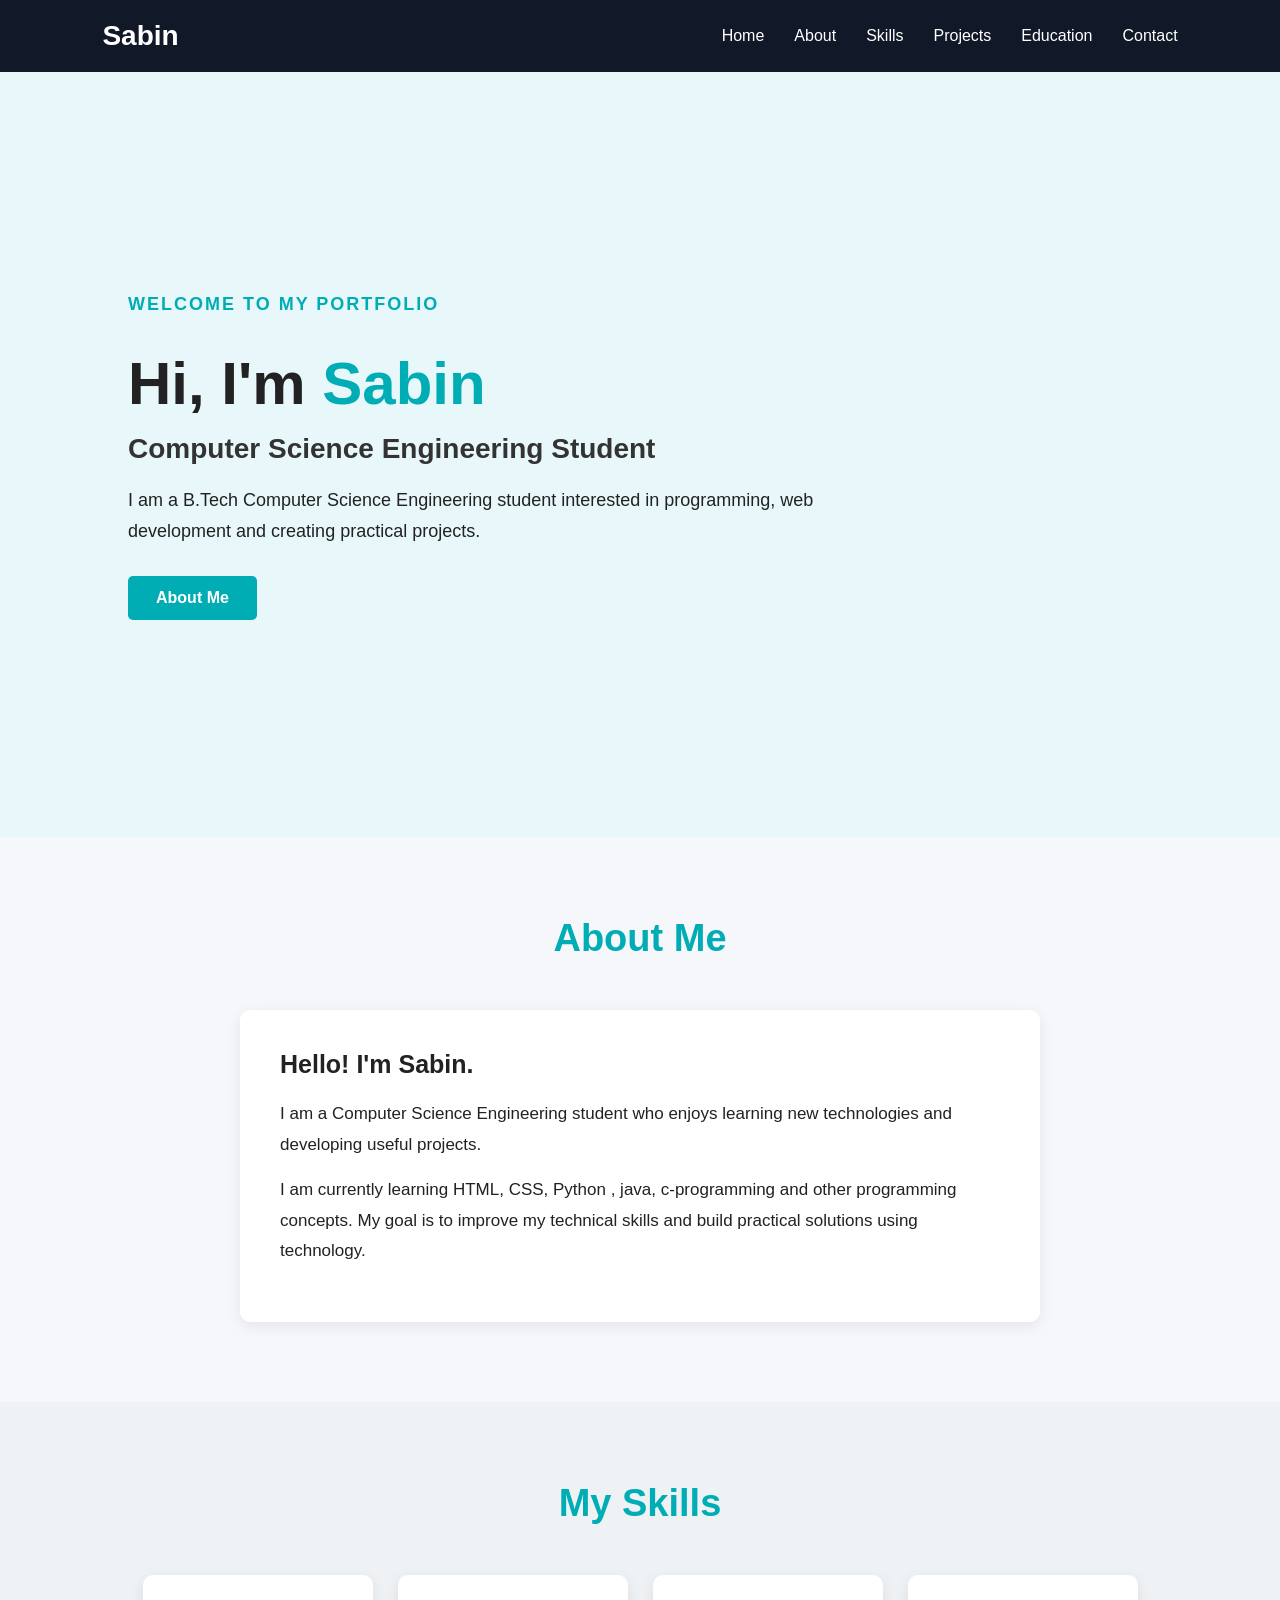
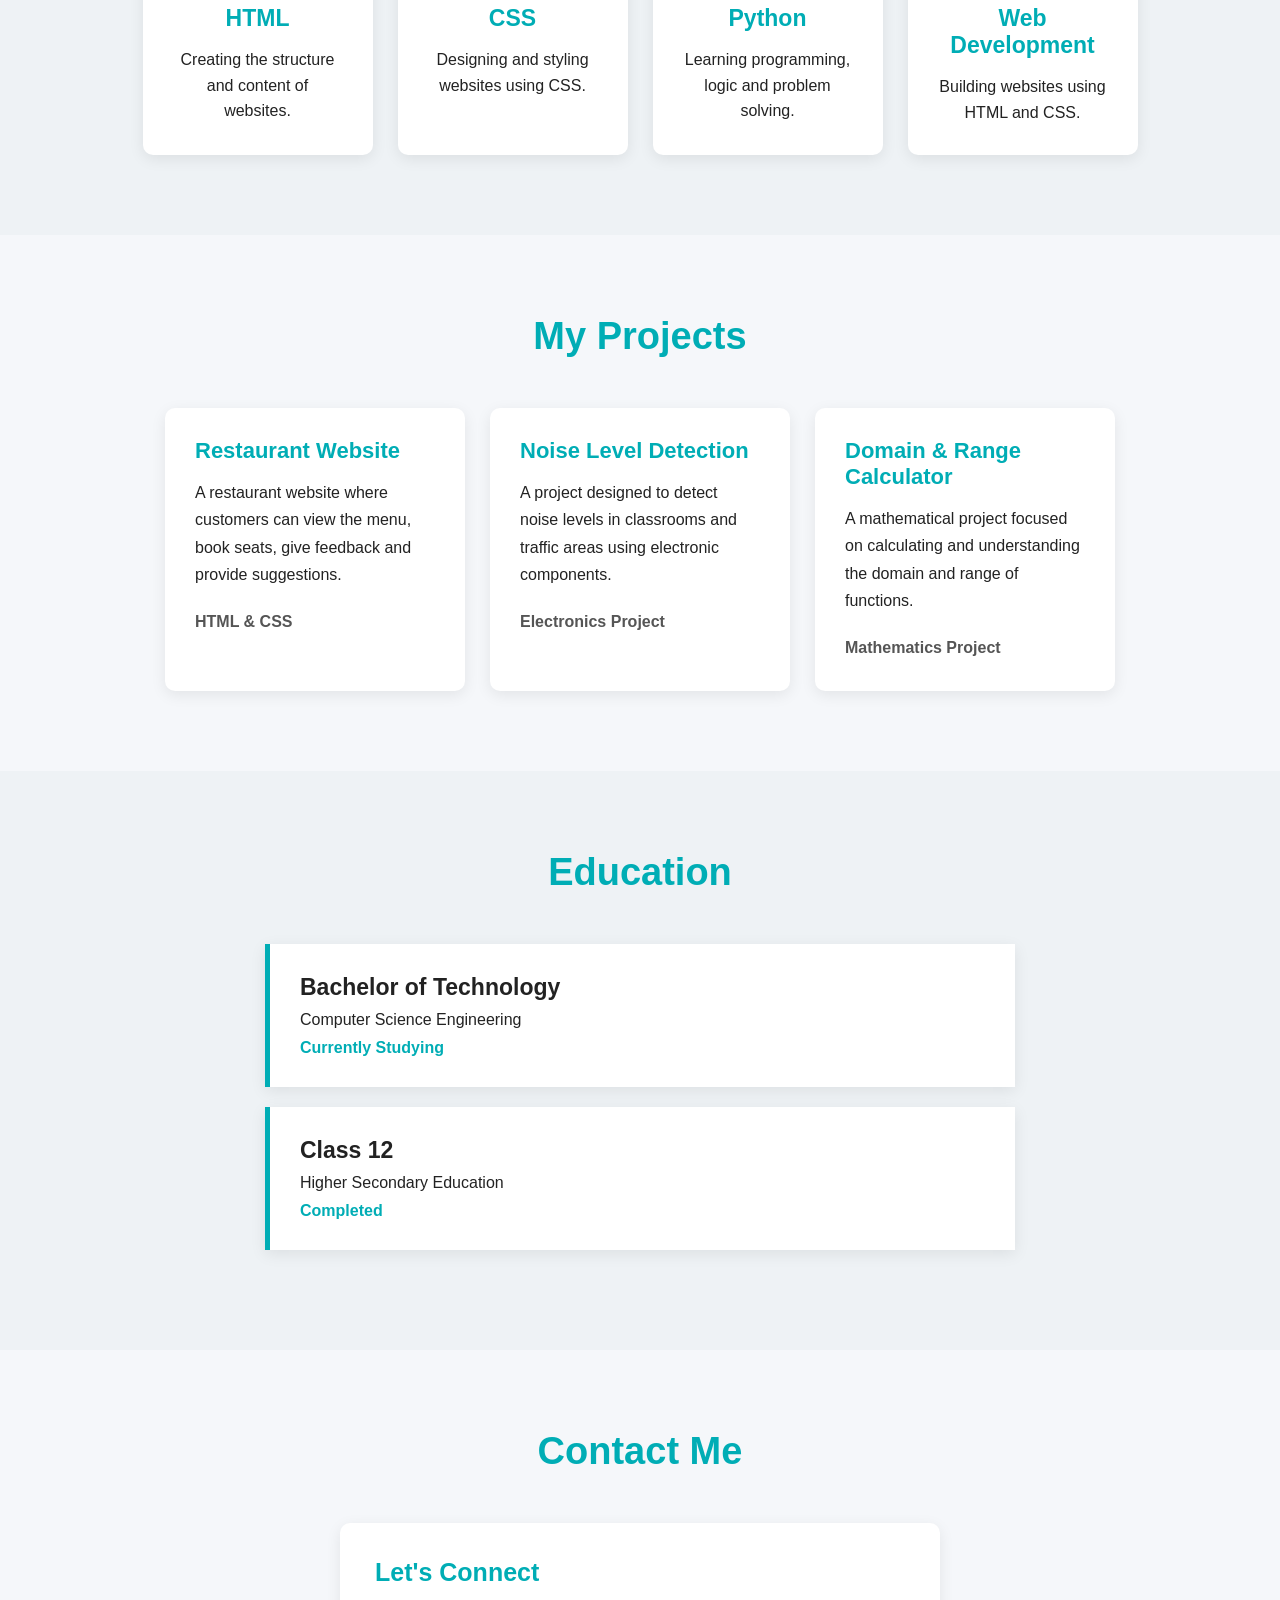
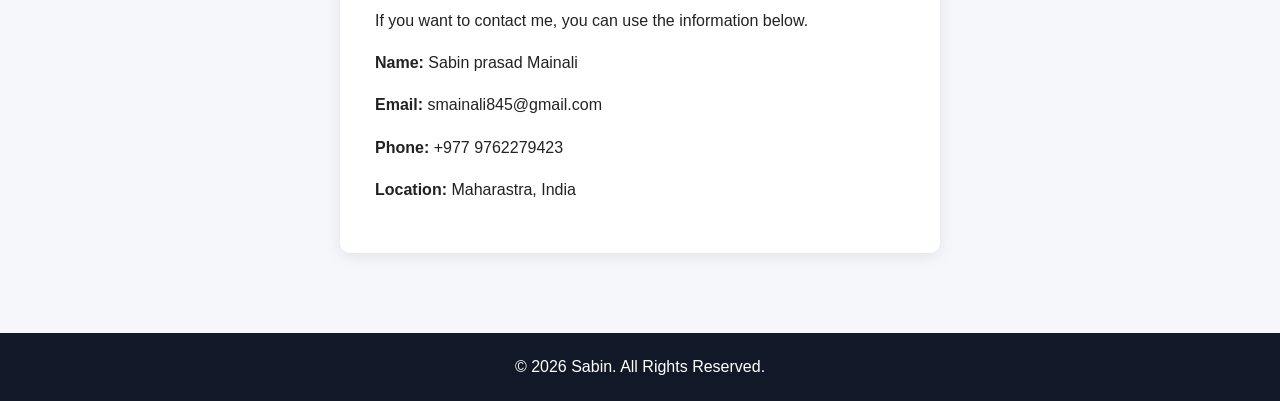
<file: s.html>
<!DOCTYPE html>
<html lang="en">
<head>
    <meta charset="UTF-8">
    <title>Sabin - Portfolio</title>
    <link rel="stylesheet" href="a.css">
</head>

<body>

    <!-- Navigation Bar -->
    <header>
        <nav>
            <h2>Sabin</h2>

            <ul>
                <li><a href="#home">Home</a></li>
                <li><a href="#about">About</a></li>
                <li><a href="#skills">Skills</a></li>
                <li><a href="#projects">Projects</a></li>
                <li><a href="#education">Education</a></li>
                <li><a href="#contact">Contact</a></li>
            </ul>
        </nav>
    </header>


    <!-- Home Section -->
    <section id="home" class="home">
        <div class="home-content">

            <p class="welcome">WELCOME TO MY PORTFOLIO</p>

            <h1>Hi, I'm <span>Sabin</span></h1>

            <h2>Computer Science Engineering Student</h2>

            <p>
                I am a B.Tech Computer Science Engineering student
                interested in programming, web development and
                creating practical projects.
            </p>

            <a href="#about" class="btn">About Me</a>

        </div>
    </section>


    <!-- About Section -->
    <section id="about">

        <h2 class="section-title">About Me</h2>

        <div class="about-content">

            <div class="about-text">

                <h3>Hello! I'm Sabin.</h3>

                <p>
                    I am a Computer Science Engineering student who
                    enjoys learning new technologies and developing
                    useful projects.
                </p>

                <p>
                    I am currently learning HTML, CSS, Python , java, c-programming and
                    other programming concepts. My goal is to improve
                    my technical skills and build practical solutions
                    using technology.
                </p>

            </div>

        </div>

    </section>


    <!-- Skills Section -->
    <section id="skills" class="skills-section">

        <h2 class="section-title">My Skills</h2>

        <div class="skills-container">

            <div class="skill-card">
                <h3>HTML</h3>
                <p>
                    Creating the structure and content
                    of websites.
                </p>
            </div>

            <div class="skill-card">
                <h3>CSS</h3>
                <p>
                    Designing and styling websites
                    using CSS.
                </p>
            </div>

            <div class="skill-card">
                <h3>Python</h3>
                <p>
                    Learning programming, logic and
                    problem solving.
                </p>
            </div>

            <div class="skill-card">
                <h3>Web Development</h3>
                <p>
                    Building websites using HTML
                    and CSS.
                </p>
            </div>

        </div>

    </section>


    <!-- Projects Section -->
    <section id="projects">

        <h2 class="section-title">My Projects</h2>

        <div class="projects-container">

            <div class="project-card">

                <h3>Restaurant Website</h3>

                <p>
                    A restaurant website where customers
                    can view the menu, book seats, give
                    feedback and provide suggestions.
                </p>

                <p class="project-tech">
                    HTML & CSS
                </p>

            </div>


            <div class="project-card">

                <h3>Noise Level Detection</h3>

                <p>
                    A project designed to detect noise
                    levels in classrooms and traffic areas
                    using electronic components.
                </p>

                <p class="project-tech">
                    Electronics Project
                </p>

            </div>


            <div class="project-card">

                <h3>Domain & Range Calculator</h3>

                <p>
                    A mathematical project focused on
                    calculating and understanding the
                    domain and range of functions.
                </p>

                <p class="project-tech">
                    Mathematics Project
                </p>

            </div>

        </div>

    </section>


    <!-- Education Section -->
    <section id="education" class="education-section">

        <h2 class="section-title">Education</h2>

        <div class="education-container">

            <div class="education-card">

                <h3>Bachelor of Technology</h3>

                <p>
                    Computer Science Engineering
                </p>

                <span>Currently Studying</span>

            </div>


            <div class="education-card">

                <h3>Class 12</h3>

                <p>
                    Higher Secondary Education
                </p>

                <span>Completed</span>

            </div>

        </div>

    </section>


    <!-- Contact Section -->
    <section id="contact">

        <h2 class="section-title">Contact Me</h2>

        <div class="contact-container">

            <div class="contact-card">

                <h3>Let's Connect</h3>

                <p>
                    If you want to contact me, you can
                    use the information below.
                </p>

                <p>
                    <strong>Name:</strong> Sabin prasad Mainali
                </p>

                <p>
                    <strong>Email:</strong>
                     smainali845@gmail.com
                </p>

                <p>
                    <strong>Phone:</strong>
                    +977 9762279423
                </p>

                <p>
                    <strong>Location:</strong>
                     Maharastra, India
                </p>

            </div>

        </div>

    </section>


    <!-- Footer -->
    <footer>

        <p>
            © 2026 Sabin. All Rights Reserved.
        </p>

    </footer>

</body>
</html>
</file>
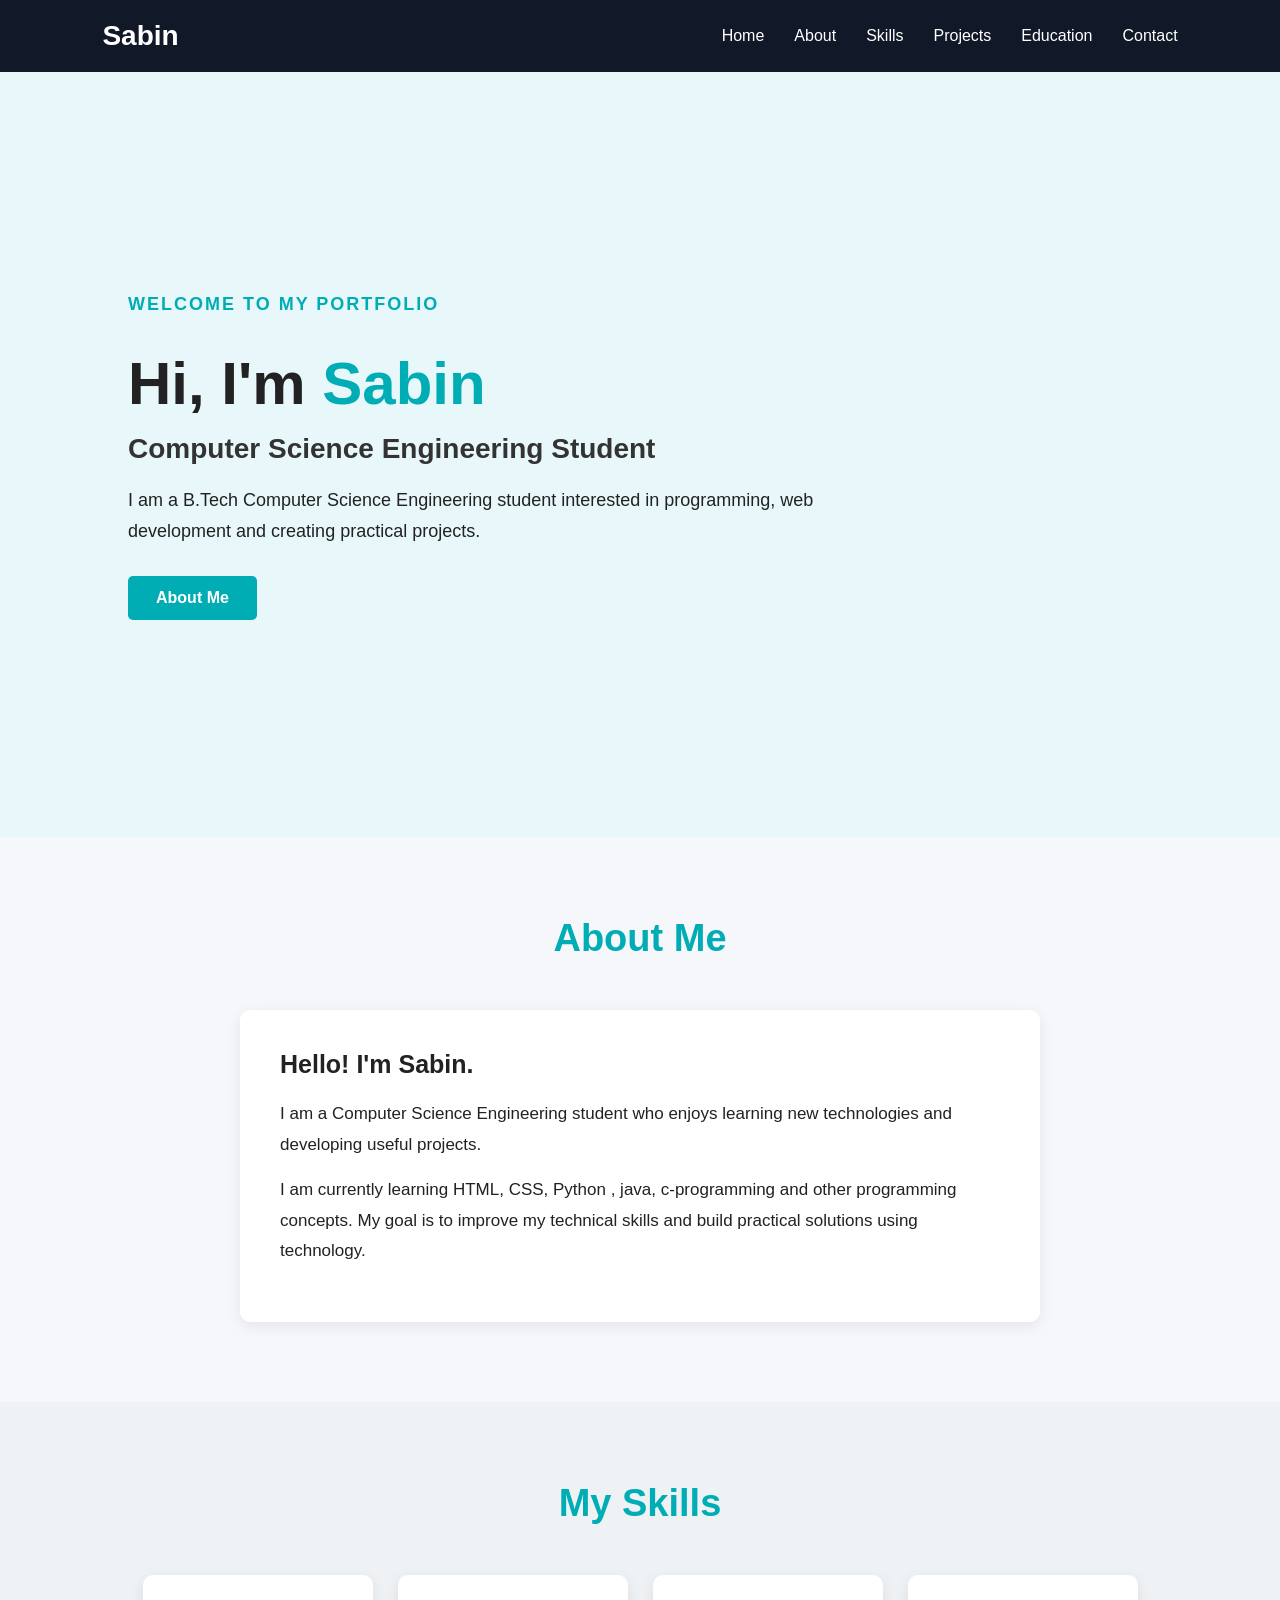
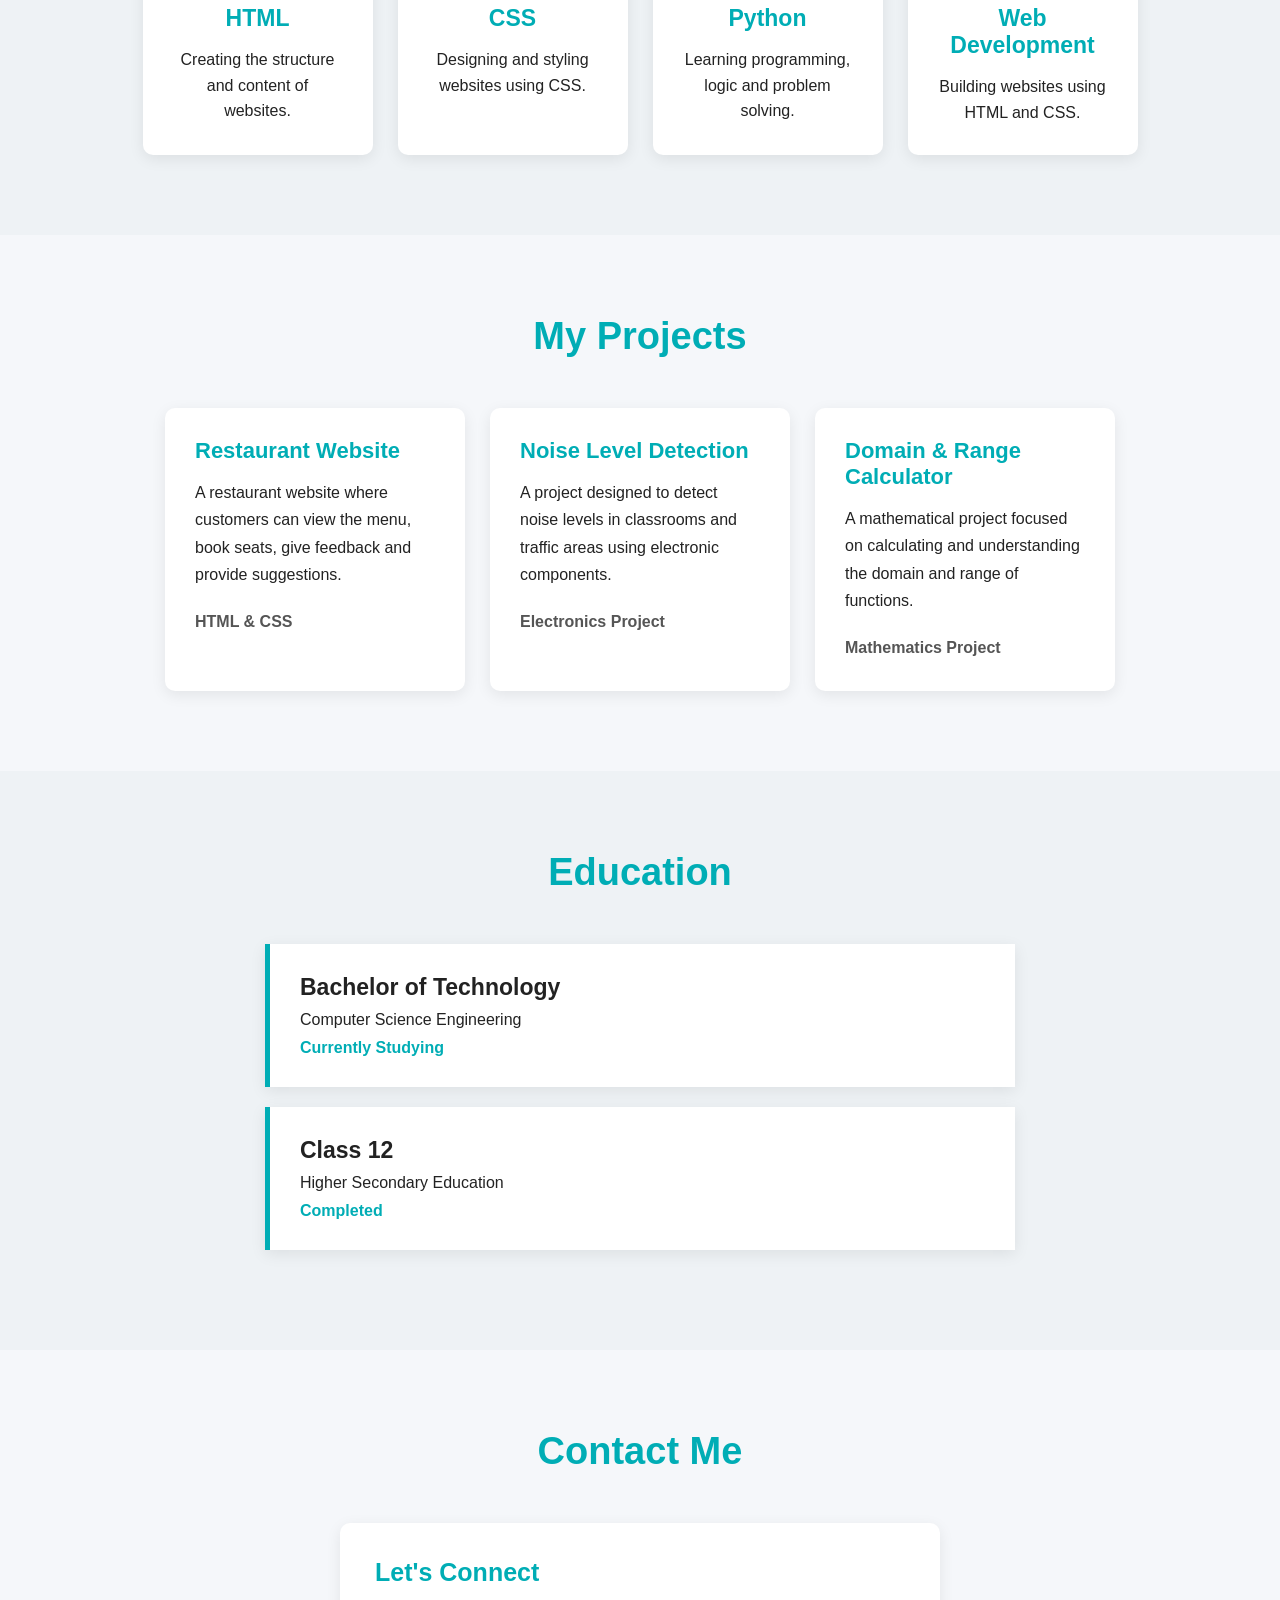
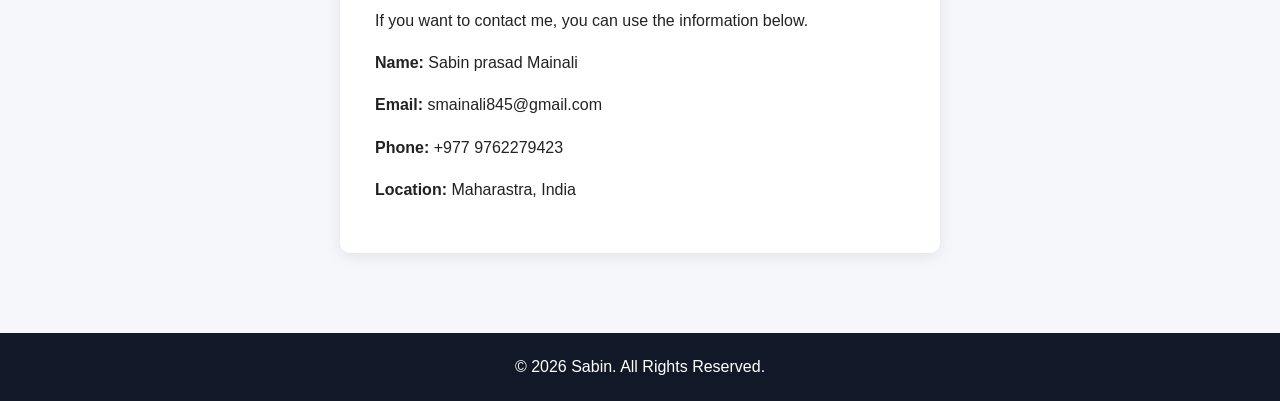
<file: practise/s.html>
<!DOCTYPE html>
<html lang="en">
<head>
    <meta charset="UTF-8">
    <title>Sabin - Portfolio</title>
    <link rel="stylesheet" href="a.css">
</head>

<body>

    <!-- Navigation Bar -->
    <header>
        <nav>
            <h2>Sabin</h2>

            <ul>
                <li><a href="#home">Home</a></li>
                <li><a href="#about">About</a></li>
                <li><a href="#skills">Skills</a></li>
                <li><a href="#projects">Projects</a></li>
                <li><a href="#education">Education</a></li>
                <li><a href="#contact">Contact</a></li>
            </ul>
        </nav>
    </header>


    <!-- Home Section -->
    <section id="home" class="home">
        <div class="home-content">

            <p class="welcome">WELCOME TO MY PORTFOLIO</p>

            <h1>Hi, I'm <span>Sabin</span></h1>

            <h2>Computer Science Engineering Student</h2>

            <p>
                I am a B.Tech Computer Science Engineering student
                interested in programming, web development and
                creating practical projects.
            </p>

            <a href="#about" class="btn">About Me</a>

        </div>
    </section>


    <!-- About Section -->
    <section id="about">

        <h2 class="section-title">About Me</h2>

        <div class="about-content">

            <div class="about-text">

                <h3>Hello! I'm Sabin.</h3>

                <p>
                    I am a Computer Science Engineering student who
                    enjoys learning new technologies and developing
                    useful projects.
                </p>

                <p>
                    I am currently learning HTML, CSS, Python , java, c-programming and
                    other programming concepts. My goal is to improve
                    my technical skills and build practical solutions
                    using technology.
                </p>

            </div>

        </div>

    </section>


    <!-- Skills Section -->
    <section id="skills" class="skills-section">

        <h2 class="section-title">My Skills</h2>

        <div class="skills-container">

            <div class="skill-card">
                <h3>HTML</h3>
                <p>
                    Creating the structure and content
                    of websites.
                </p>
            </div>

            <div class="skill-card">
                <h3>CSS</h3>
                <p>
                    Designing and styling websites
                    using CSS.
                </p>
            </div>

            <div class="skill-card">
                <h3>Python</h3>
                <p>
                    Learning programming, logic and
                    problem solving.
                </p>
            </div>

            <div class="skill-card">
                <h3>Web Development</h3>
                <p>
                    Building websites using HTML
                    and CSS.
                </p>
            </div>

        </div>

    </section>


    <!-- Projects Section -->
    <section id="projects">

        <h2 class="section-title">My Projects</h2>

        <div class="projects-container">

            <div class="project-card">

                <h3>Restaurant Website</h3>

                <p>
                    A restaurant website where customers
                    can view the menu, book seats, give
                    feedback and provide suggestions.
                </p>

                <p class="project-tech">
                    HTML & CSS
                </p>

            </div>


            <div class="project-card">

                <h3>Noise Level Detection</h3>

                <p>
                    A project designed to detect noise
                    levels in classrooms and traffic areas
                    using electronic components.
                </p>

                <p class="project-tech">
                    Electronics Project
                </p>

            </div>


            <div class="project-card">

                <h3>Domain & Range Calculator</h3>

                <p>
                    A mathematical project focused on
                    calculating and understanding the
                    domain and range of functions.
                </p>

                <p class="project-tech">
                    Mathematics Project
                </p>

            </div>

        </div>

    </section>


    <!-- Education Section -->
    <section id="education" class="education-section">

        <h2 class="section-title">Education</h2>

        <div class="education-container">

            <div class="education-card">

                <h3>Bachelor of Technology</h3>

                <p>
                    Computer Science Engineering
                </p>

                <span>Currently Studying</span>

            </div>


            <div class="education-card">

                <h3>Class 12</h3>

                <p>
                    Higher Secondary Education
                </p>

                <span>Completed</span>

            </div>

        </div>

    </section>


    <!-- Contact Section -->
    <section id="contact">

        <h2 class="section-title">Contact Me</h2>

        <div class="contact-container">

            <div class="contact-card">

                <h3>Let's Connect</h3>

                <p>
                    If you want to contact me, you can
                    use the information below.
                </p>

                <p>
                    <strong>Name:</strong> Sabin prasad Mainali
                </p>

                <p>
                    <strong>Email:</strong>
                     smainali845@gmail.com
                </p>

                <p>
                    <strong>Phone:</strong>
                    +977 9762279423
                </p>

                <p>
                    <strong>Location:</strong>
                     Maharastra, India
                </p>

            </div>

        </div>

    </section>


    <!-- Footer -->
    <footer>

        <p>
            © 2026 Sabin. All Rights Reserved.
        </p>

    </footer>

</body>
</html>
</file>
<file: a.css>
* {
    margin: 0;
    padding: 0;
    box-sizing: border-box;
}

html {
    scroll-behavior: smooth;
}

body {
    font-family: Arial, sans-serif;
    background-color: #f5f7fa;
    color: #222;
}


/* =========================
   NAVIGATION
========================= */

header {
    background-color: #111827;
    padding: 20px 8%;
}

nav {
    display: flex;
    justify-content: space-between;
    align-items: center;
}

nav h2 {
    color: white;
    font-size: 28px;
}

nav ul {
    display: flex;
    list-style: none;
    gap: 30px;
}

nav ul li a {
    color: white;
    text-decoration: none;
    font-size: 16px;
}

nav ul li a:hover {
    color: #00adb5;
}


/* =========================
   HOME
========================= */

.home {
    min-height: 85vh;
    display: flex;
    align-items: center;
    padding: 80px 10%;
    background-color: #e8f8fa;
}

.home-content {
    max-width: 700px;
}

.welcome {
    color: #00adb5;
    font-weight: bold;
    letter-spacing: 2px;
    margin-bottom: 20px;
}

.home h1 {
    font-size: 60px;
    margin-bottom: 15px;
}

.home h1 span {
    color: #00adb5;
}

.home h2 {
    font-size: 28px;
    margin-bottom: 20px;
    color: #333;
}

.home p {
    font-size: 18px;
    line-height: 1.7;
    margin-bottom: 30px;
}

.btn {
    display: inline-block;
    background-color: #00adb5;
    color: white;
    padding: 13px 28px;
    text-decoration: none;
    border-radius: 5px;
    font-weight: bold;
}

.btn:hover {
    background-color: #008b91;
}


/* =========================
   COMMON SECTION
========================= */

section {
    padding: 80px 10%;
}

.section-title {
    text-align: center;
    font-size: 38px;
    margin-bottom: 50px;
    color: #00adb5;
}


/* =========================
   ABOUT
========================= */

.about-content {
    max-width: 800px;
    margin: auto;
}

.about-text {
    background-color: white;
    padding: 40px;
    border-radius: 10px;
    box-shadow: 0 4px 15px rgba(0, 0, 0, 0.08);
}

.about-text h3 {
    font-size: 25px;
    margin-bottom: 20px;
}

.about-text p {
    font-size: 17px;
    line-height: 1.8;
    margin-bottom: 15px;
}


/* =========================
   SKILLS
========================= */

.skills-section {
    background-color: #eef2f5;
}

.skills-container {
    display: flex;
    justify-content: center;
    gap: 25px;
    flex-wrap: wrap;
}

.skill-card {
    width: 230px;
    background-color: white;
    padding: 30px;
    text-align: center;
    border-radius: 10px;
    box-shadow: 0 4px 15px rgba(0, 0, 0, 0.08);
}

.skill-card h3 {
    color: #00adb5;
    font-size: 23px;
    margin-bottom: 15px;
}

.skill-card p {
    line-height: 1.6;
}


/* =========================
   PROJECTS
========================= */

.projects-container {
    display: flex;
    justify-content: center;
    gap: 25px;
    flex-wrap: wrap;
}

.project-card {
    width: 300px;
    background-color: white;
    padding: 30px;
    border-radius: 10px;
    box-shadow: 0 4px 15px rgba(0, 0, 0, 0.08);
}

.project-card h3 {
    color: #00adb5;
    font-size: 22px;
    margin-bottom: 15px;
}

.project-card p {
    line-height: 1.7;
}

.project-tech {
    margin-top: 20px;
    font-weight: bold;
    color: #555;
}


/* =========================
   EDUCATION
========================= */

.education-section {
    background-color: #eef2f5;
}

.education-container {
    max-width: 750px;
    margin: auto;
}

.education-card {
    background-color: white;
    padding: 30px;
    margin-bottom: 20px;
    border-left: 5px solid #00adb5;
    box-shadow: 0 4px 15px rgba(0, 0, 0, 0.08);
}

.education-card h3 {
    font-size: 23px;
    margin-bottom: 10px;
}

.education-card p {
    margin-bottom: 10px;
}

.education-card span {
    color: #00adb5;
    font-weight: bold;
}


/* =========================
   CONTACT
========================= */

.contact-container {
    max-width: 600px;
    margin: auto;
}

.contact-card {
    background-color: white;
    padding: 35px;
    border-radius: 10px;
    box-shadow: 0 4px 15px rgba(0, 0, 0, 0.08);
}

.contact-card h3 {
    color: #00adb5;
    font-size: 25px;
    margin-bottom: 20px;
}

.contact-card p {
    line-height: 1.7;
    margin-bottom: 15px;
}


/* =========================
   FOOTER
========================= */

footer {
    background-color: #111827;
    color: white;
    text-align: center;
    padding: 25px;
}
</file>
<file: practise/a.css>
* {
    margin: 0;
    padding: 0;
    box-sizing: border-box;
}

html {
    scroll-behavior: smooth;
}

body {
    font-family: Arial, sans-serif;
    background-color: #f5f7fa;
    color: #222;
}


/* =========================
   NAVIGATION
========================= */

header {
    background-color: #111827;
    padding: 20px 8%;
}

nav {
    display: flex;
    justify-content: space-between;
    align-items: center;
}

nav h2 {
    color: white;
    font-size: 28px;
}

nav ul {
    display: flex;
    list-style: none;
    gap: 30px;
}

nav ul li a {
    color: white;
    text-decoration: none;
    font-size: 16px;
}

nav ul li a:hover {
    color: #00adb5;
}


/* =========================
   HOME
========================= */

.home {
    min-height: 85vh;
    display: flex;
    align-items: center;
    padding: 80px 10%;
    background-color: #e8f8fa;
}

.home-content {
    max-width: 700px;
}

.welcome {
    color: #00adb5;
    font-weight: bold;
    letter-spacing: 2px;
    margin-bottom: 20px;
}

.home h1 {
    font-size: 60px;
    margin-bottom: 15px;
}

.home h1 span {
    color: #00adb5;
}

.home h2 {
    font-size: 28px;
    margin-bottom: 20px;
    color: #333;
}

.home p {
    font-size: 18px;
    line-height: 1.7;
    margin-bottom: 30px;
}

.btn {
    display: inline-block;
    background-color: #00adb5;
    color: white;
    padding: 13px 28px;
    text-decoration: none;
    border-radius: 5px;
    font-weight: bold;
}

.btn:hover {
    background-color: #008b91;
}


/* =========================
   COMMON SECTION
========================= */

section {
    padding: 80px 10%;
}

.section-title {
    text-align: center;
    font-size: 38px;
    margin-bottom: 50px;
    color: #00adb5;
}


/* =========================
   ABOUT
========================= */

.about-content {
    max-width: 800px;
    margin: auto;
}

.about-text {
    background-color: white;
    padding: 40px;
    border-radius: 10px;
    box-shadow: 0 4px 15px rgba(0, 0, 0, 0.08);
}

.about-text h3 {
    font-size: 25px;
    margin-bottom: 20px;
}

.about-text p {
    font-size: 17px;
    line-height: 1.8;
    margin-bottom: 15px;
}


/* =========================
   SKILLS
========================= */

.skills-section {
    background-color: #eef2f5;
}

.skills-container {
    display: flex;
    justify-content: center;
    gap: 25px;
    flex-wrap: wrap;
}

.skill-card {
    width: 230px;
    background-color: white;
    padding: 30px;
    text-align: center;
    border-radius: 10px;
    box-shadow: 0 4px 15px rgba(0, 0, 0, 0.08);
}

.skill-card h3 {
    color: #00adb5;
    font-size: 23px;
    margin-bottom: 15px;
}

.skill-card p {
    line-height: 1.6;
}


/* =========================
   PROJECTS
========================= */

.projects-container {
    display: flex;
    justify-content: center;
    gap: 25px;
    flex-wrap: wrap;
}

.project-card {
    width: 300px;
    background-color: white;
    padding: 30px;
    border-radius: 10px;
    box-shadow: 0 4px 15px rgba(0, 0, 0, 0.08);
}

.project-card h3 {
    color: #00adb5;
    font-size: 22px;
    margin-bottom: 15px;
}

.project-card p {
    line-height: 1.7;
}

.project-tech {
    margin-top: 20px;
    font-weight: bold;
    color: #555;
}


/* =========================
   EDUCATION
========================= */

.education-section {
    background-color: #eef2f5;
}

.education-container {
    max-width: 750px;
    margin: auto;
}

.education-card {
    background-color: white;
    padding: 30px;
    margin-bottom: 20px;
    border-left: 5px solid #00adb5;
    box-shadow: 0 4px 15px rgba(0, 0, 0, 0.08);
}

.education-card h3 {
    font-size: 23px;
    margin-bottom: 10px;
}

.education-card p {
    margin-bottom: 10px;
}

.education-card span {
    color: #00adb5;
    font-weight: bold;
}


/* =========================
   CONTACT
========================= */

.contact-container {
    max-width: 600px;
    margin: auto;
}

.contact-card {
    background-color: white;
    padding: 35px;
    border-radius: 10px;
    box-shadow: 0 4px 15px rgba(0, 0, 0, 0.08);
}

.contact-card h3 {
    color: #00adb5;
    font-size: 25px;
    margin-bottom: 20px;
}

.contact-card p {
    line-height: 1.7;
    margin-bottom: 15px;
}


/* =========================
   FOOTER
========================= */

footer {
    background-color: #111827;
    color: white;
    text-align: center;
    padding: 25px;
}
</file>
